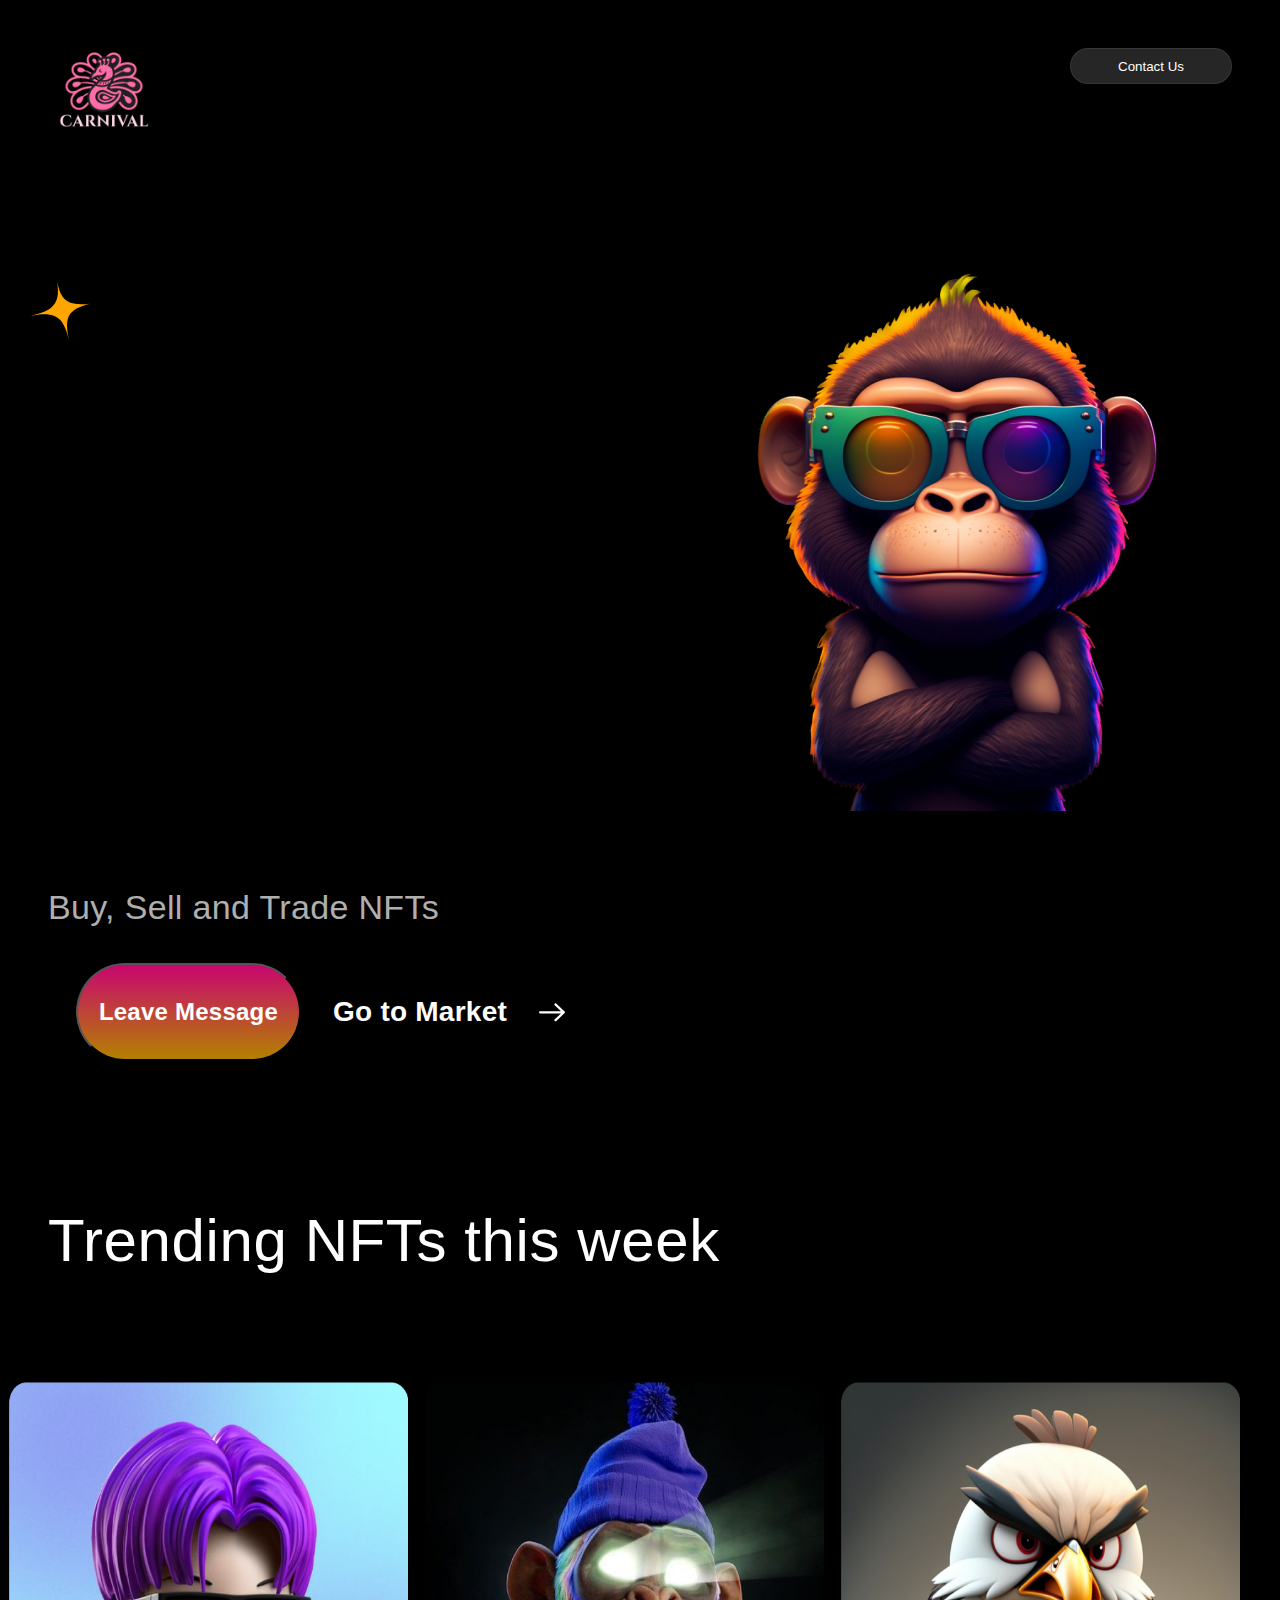
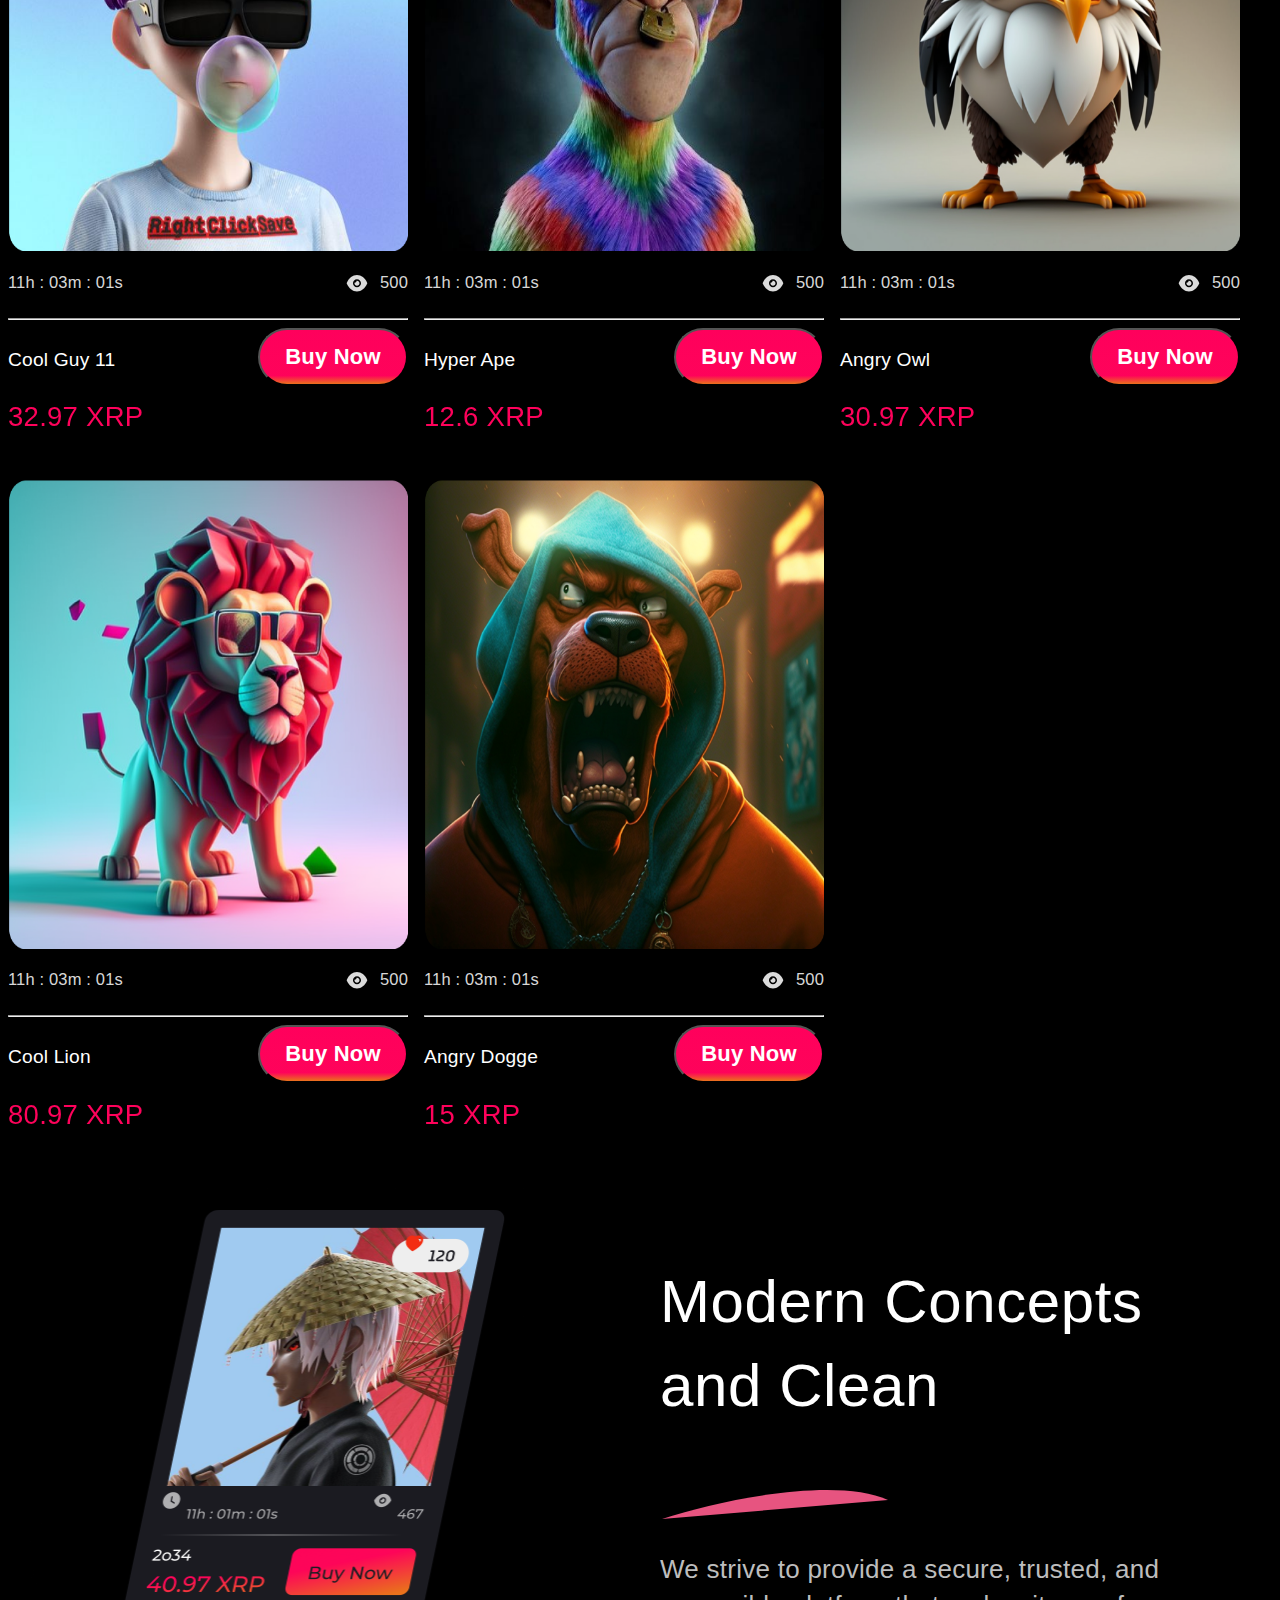
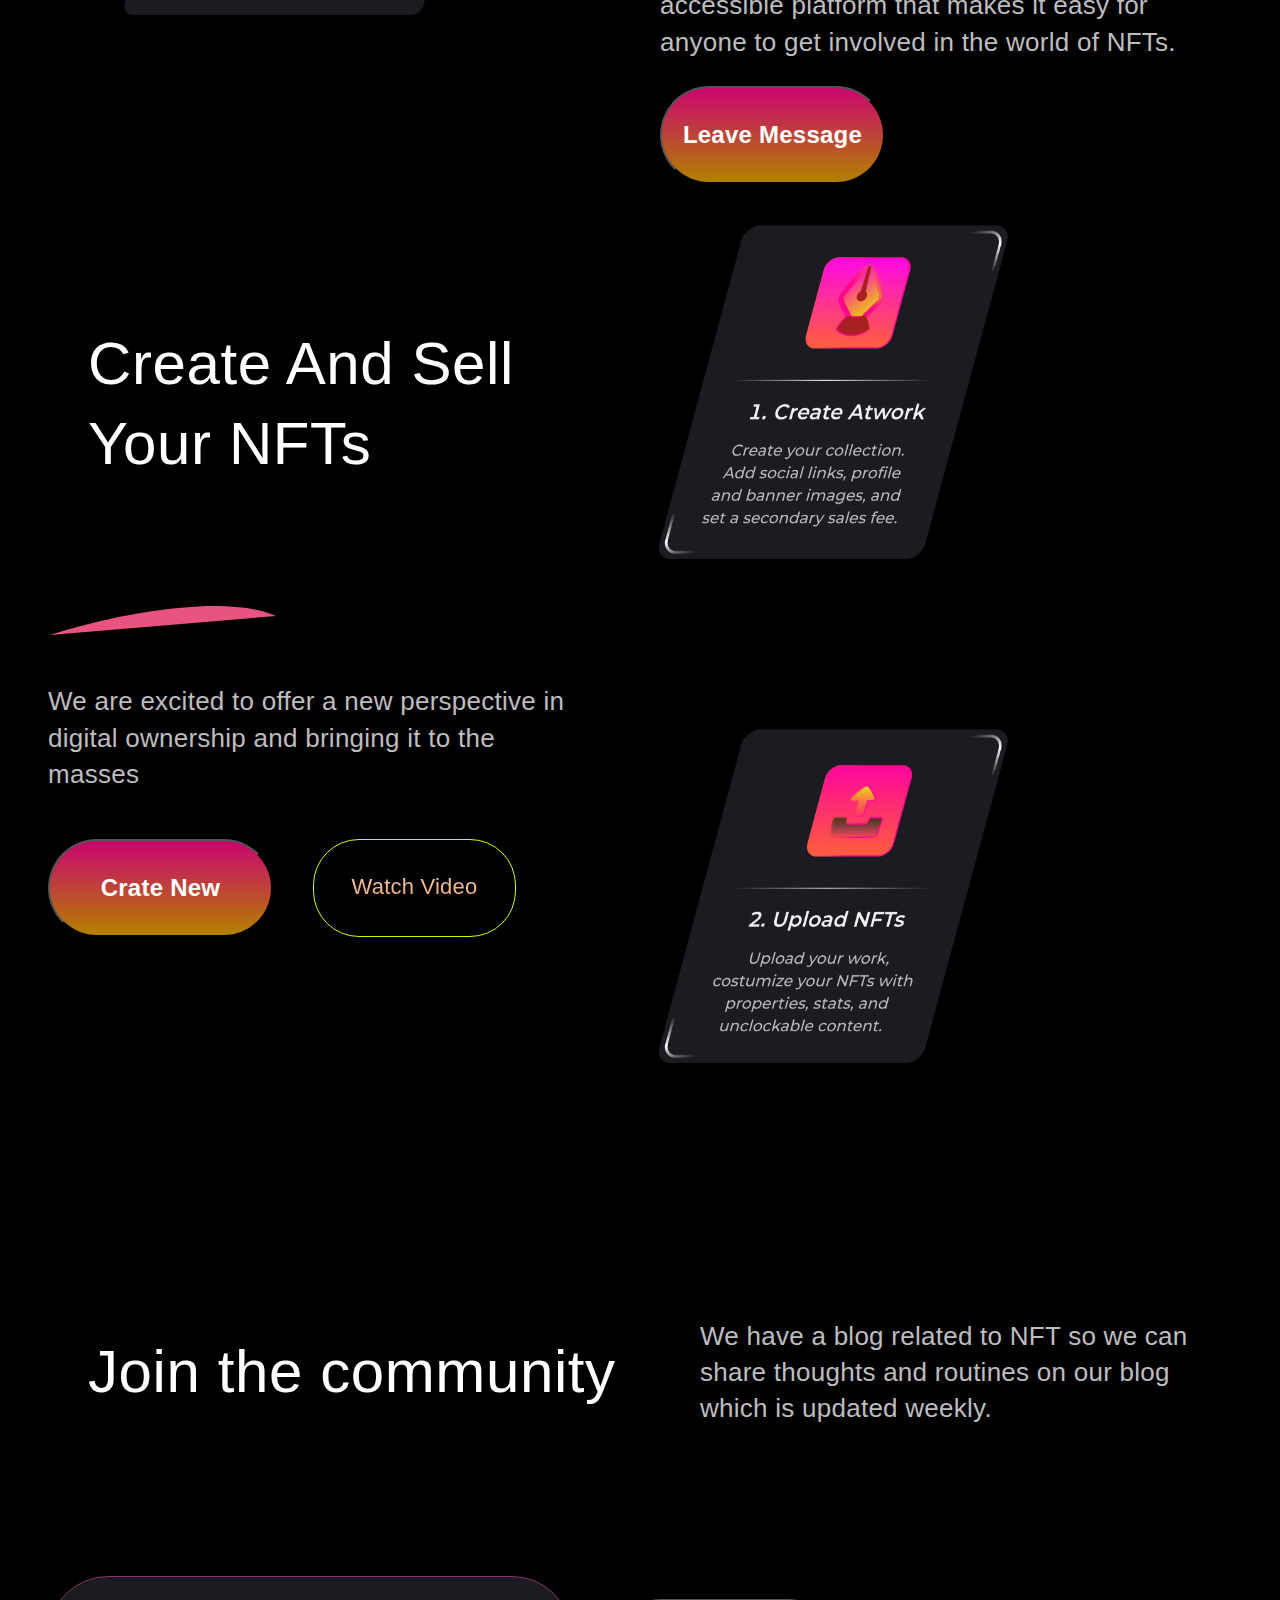
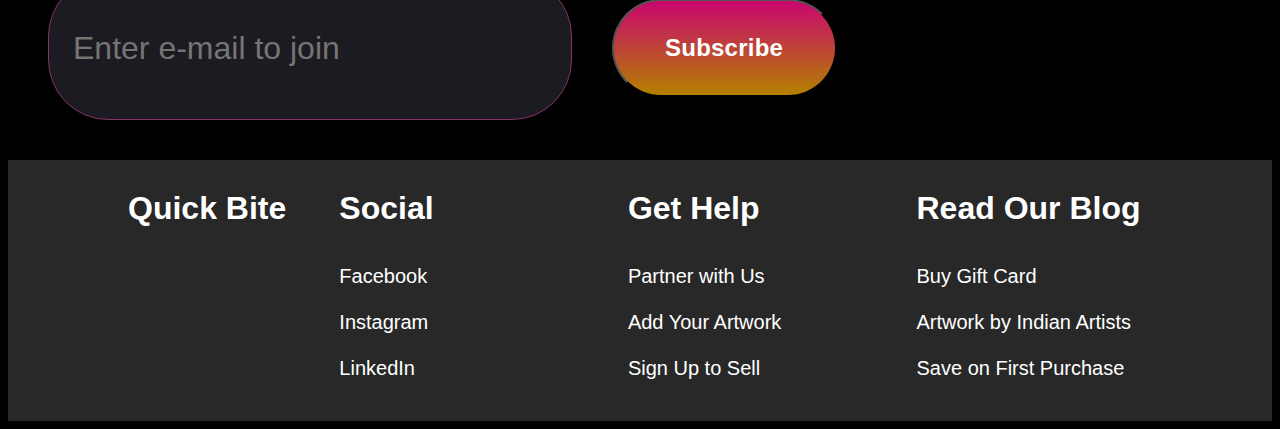
<file: index.html>
<!DOCTYPE html>
<html lang="en">
  <head>
    <meta charset="UTF-8" />
    <meta name="viewport" content="width=device-width, initial-scale=1.0" />
    <title>Indian NFTs MarketPlace</title>
    <link rel="stylesheet" href="style.css" />
  </head>
  <body>
    <nav>
      <div class="navbar p-10">
        <img src="img/logo-png-1.png" alt="" />
        <button>Contact Us</button>
      </div>
    </nav>

    <div>
      <div class="body1">
        <svg
          width="183"
          height="262"
          viewBox="0 0 183 262"
          fill="none"
          xmlns="http://www.w3.org/2000/svg"
        >
          <g filter="url(#filter0_d_0_328)">
            <path
              d="M48.4378 100.608C53.3495 124.533 46.6864 132.934 22.2972 137.941C50.9546 132.057 55.6605 142.599 60.9061 161.341C56.2462 138.643 59.7427 131.532 82.0509 125.673C57.1579 128.227 52.7198 121.466 48.4378 100.608Z"
              fill="orange"
            />
          </g>
        </svg>
        <img src="img/1.png" alt="" />
      </div>

      <div>
        <div class="body2">
          <p>Buy, Sell and Trade NFTs</p>

          <div class="goto-message">
            <button class="message-btn">Leave Message</button>
            <p
              class="markt-btn"
              style="
                font-family: Montserrat, Helvetica;
                font-weight: 600;
                color: var(--text-body);
                font-size: 28px;
                letter-spacing: 0.24px;
                line-height: 36px;
                color: white;
              "
            >
              Go to Market
            </p>
            <svg
              width="26"
              height="19"
              viewBox="0 0 26 19"
              fill="none"
              xmlns="http://www.w3.org/2000/svg"
            >
              <path
                d="M25.654 8.52515L17.3812 0.685009C17.1583 0.480988 16.8597 0.368096 16.5499 0.370648C16.24 0.3732 15.9436 0.490991 15.7245 0.698652C15.5053 0.906313 15.381 1.18723 15.3784 1.48089C15.3757 1.77456 15.4948 2.05748 15.7101 2.26872L21.9655 8.19699H1.18183C0.868389 8.19699 0.567786 8.31499 0.34615 8.52503C0.124514 8.73508 0 9.01996 0 9.31701C0 9.61405 0.124514 9.89893 0.34615 10.109C0.567786 10.319 0.868389 10.437 1.18183 10.437H21.9655L15.7101 16.3653C15.5972 16.4686 15.5072 16.5922 15.4452 16.7288C15.3833 16.8655 15.3507 17.0125 15.3493 17.1612C15.3479 17.3099 15.3778 17.4574 15.4373 17.595C15.4967 17.7327 15.5844 17.8577 15.6954 17.9629C15.8064 18.068 15.9383 18.1512 16.0836 18.2075C16.2288 18.2638 16.3844 18.2922 16.5414 18.2909C16.6983 18.2896 16.8534 18.2587 16.9976 18.2C17.1417 18.1413 17.2721 18.056 17.3812 17.949L25.654 10.1089C25.8755 9.89883 26 9.61399 26 9.31701C26 9.02002 25.8755 8.73519 25.654 8.52515V8.52515Z"
                fill="white"
              />
            </svg>
          </div>
        </div>

        <p class="heading-text">Trending NFTs this week</p>
        <div class="grid-card">
          <div>
            <img class="card-img" src="img/image-18-20.png" alt="" />

            <div class="body1">
              <p class="text-wrapper-37">11h : 03m : 01s</p>
              <div class="card-details">
                <svg
                  width="22"
                  height="18"
                  viewBox="0 0 22 18"
                  fill="none"
                  xmlns="http://www.w3.org/2000/svg"
                >
                  <path
                    fill-rule="evenodd"
                    clip-rule="evenodd"
                    d="M6.96508 9.19732C6.96508 11.3963 8.76515 13.1854 10.9876 13.1854C13.1999 13.1854 15 11.3963 15 9.19732C15 6.98837 13.1999 5.19921 10.9876 5.19921C8.76515 5.19921 6.96508 6.98837 6.96508 9.19732ZM16.9006 3.06017C18.6605 4.41953 20.1588 6.40859 21.2348 8.89741C21.3153 9.08732 21.3153 9.30722 21.2348 9.48713C19.0828 14.4648 15.2514 17.4434 10.9876 17.4434H10.9775C6.72372 17.4434 2.8923 14.4648 0.740269 9.48713C0.659819 9.30722 0.659819 9.08732 0.740269 8.89741C2.8923 3.91977 6.72372 0.951172 10.9775 0.951172H10.9876C13.1195 0.951172 15.1408 1.69082 16.9006 3.06017ZM10.9888 11.6838C12.3665 11.6838 13.4928 10.5644 13.4928 9.19502C13.4928 7.81567 12.3665 6.6962 10.9888 6.6962C10.8681 6.6962 10.7474 6.70619 10.6368 6.72619C10.5966 7.82566 9.6915 8.70525 8.57526 8.70525H8.52498C8.49481 8.86517 8.4747 9.0251 8.4747 9.19502C8.4747 10.5644 9.60099 11.6838 10.9888 11.6838Z"
                    fill="white"
                    fill-opacity="0.86"
                  />
                </svg>
                <p
                  style="
                    font-family: Montserrat, Helvetica;
                    font-weight: 500;
                    color: #ffffffdb;
                    font-size: 16.5px;
                    letter-spacing: 0.16px;
                    line-height: 21.4px;
                    white-space: nowrap;
                  "
                >
                  500
                </p>
              </div>
            </div>
            <hr />
            <div class="card-nftsInfo">
              <div>
                <p class="card-title">Cool Guy 11</p>
                <p class="xrp-text">32.97 XRP</p>
              </div>
              <div>
                <button class="card-btn">Buy Now</button>
              </div>
            </div>
          </div>
          <div>
            <img class="card-img" src="img/image-18-16.png" alt="" />

            <div class="body1">
              <p class="text-wrapper-37">11h : 03m : 01s</p>
              <div class="card-details">
                <svg
                  width="22"
                  height="18"
                  viewBox="0 0 22 18"
                  fill="none"
                  xmlns="http://www.w3.org/2000/svg"
                >
                  <path
                    fill-rule="evenodd"
                    clip-rule="evenodd"
                    d="M6.96508 9.19732C6.96508 11.3963 8.76515 13.1854 10.9876 13.1854C13.1999 13.1854 15 11.3963 15 9.19732C15 6.98837 13.1999 5.19921 10.9876 5.19921C8.76515 5.19921 6.96508 6.98837 6.96508 9.19732ZM16.9006 3.06017C18.6605 4.41953 20.1588 6.40859 21.2348 8.89741C21.3153 9.08732 21.3153 9.30722 21.2348 9.48713C19.0828 14.4648 15.2514 17.4434 10.9876 17.4434H10.9775C6.72372 17.4434 2.8923 14.4648 0.740269 9.48713C0.659819 9.30722 0.659819 9.08732 0.740269 8.89741C2.8923 3.91977 6.72372 0.951172 10.9775 0.951172H10.9876C13.1195 0.951172 15.1408 1.69082 16.9006 3.06017ZM10.9888 11.6838C12.3665 11.6838 13.4928 10.5644 13.4928 9.19502C13.4928 7.81567 12.3665 6.6962 10.9888 6.6962C10.8681 6.6962 10.7474 6.70619 10.6368 6.72619C10.5966 7.82566 9.6915 8.70525 8.57526 8.70525H8.52498C8.49481 8.86517 8.4747 9.0251 8.4747 9.19502C8.4747 10.5644 9.60099 11.6838 10.9888 11.6838Z"
                    fill="white"
                    fill-opacity="0.86"
                  />
                </svg>
                <p
                  style="
                    font-family: Montserrat, Helvetica;
                    font-weight: 500;
                    color: #ffffffdb;
                    font-size: 16.5px;
                    letter-spacing: 0.16px;
                    line-height: 21.4px;
                    white-space: nowrap;
                  "
                >
                  500
                </p>
              </div>
            </div>
            <hr />
            <div class="card-nftsInfo">
              <div>
                <p class="card-title">Hyper Ape</p>
                <p class="xrp-text">12.6 XRP</p>
              </div>
              <div>
                <button class="card-btn">Buy Now</button>
              </div>
            </div>
          </div>
          <div>
            <img class="card-img" src="img/image-18-12.png" alt="" />

            <div class="body1">
              <p class="text-wrapper-37">11h : 03m : 01s</p>
              <div class="card-details">
                <svg
                  width="22"
                  height="18"
                  viewBox="0 0 22 18"
                  fill="none"
                  xmlns="http://www.w3.org/2000/svg"
                >
                  <path
                    fill-rule="evenodd"
                    clip-rule="evenodd"
                    d="M6.96508 9.19732C6.96508 11.3963 8.76515 13.1854 10.9876 13.1854C13.1999 13.1854 15 11.3963 15 9.19732C15 6.98837 13.1999 5.19921 10.9876 5.19921C8.76515 5.19921 6.96508 6.98837 6.96508 9.19732ZM16.9006 3.06017C18.6605 4.41953 20.1588 6.40859 21.2348 8.89741C21.3153 9.08732 21.3153 9.30722 21.2348 9.48713C19.0828 14.4648 15.2514 17.4434 10.9876 17.4434H10.9775C6.72372 17.4434 2.8923 14.4648 0.740269 9.48713C0.659819 9.30722 0.659819 9.08732 0.740269 8.89741C2.8923 3.91977 6.72372 0.951172 10.9775 0.951172H10.9876C13.1195 0.951172 15.1408 1.69082 16.9006 3.06017ZM10.9888 11.6838C12.3665 11.6838 13.4928 10.5644 13.4928 9.19502C13.4928 7.81567 12.3665 6.6962 10.9888 6.6962C10.8681 6.6962 10.7474 6.70619 10.6368 6.72619C10.5966 7.82566 9.6915 8.70525 8.57526 8.70525H8.52498C8.49481 8.86517 8.4747 9.0251 8.4747 9.19502C8.4747 10.5644 9.60099 11.6838 10.9888 11.6838Z"
                    fill="white"
                    fill-opacity="0.86"
                  />
                </svg>
                <p
                  style="
                    font-family: Montserrat, Helvetica;
                    font-weight: 500;
                    color: #ffffffdb;
                    font-size: 16.5px;
                    letter-spacing: 0.16px;
                    line-height: 21.4px;
                    white-space: nowrap;
                  "
                >
                  500
                </p>
              </div>
            </div>
            <hr />
            <div class="card-nftsInfo">
              <div>
                <p class="card-title">Angry Owl</p>
                <p class="xrp-text">30.97 XRP</p>
              </div>
              <div>
                <button class="card-btn">Buy Now</button>
              </div>
            </div>
          </div>
          <div>
            <img class="card-img" src="img/image-18-8.png" alt="" />

            <div class="body1">
              <p class="text-wrapper-37">11h : 03m : 01s</p>
              <div class="card-details">
                <svg
                  width="22"
                  height="18"
                  viewBox="0 0 22 18"
                  fill="none"
                  xmlns="http://www.w3.org/2000/svg"
                >
                  <path
                    fill-rule="evenodd"
                    clip-rule="evenodd"
                    d="M6.96508 9.19732C6.96508 11.3963 8.76515 13.1854 10.9876 13.1854C13.1999 13.1854 15 11.3963 15 9.19732C15 6.98837 13.1999 5.19921 10.9876 5.19921C8.76515 5.19921 6.96508 6.98837 6.96508 9.19732ZM16.9006 3.06017C18.6605 4.41953 20.1588 6.40859 21.2348 8.89741C21.3153 9.08732 21.3153 9.30722 21.2348 9.48713C19.0828 14.4648 15.2514 17.4434 10.9876 17.4434H10.9775C6.72372 17.4434 2.8923 14.4648 0.740269 9.48713C0.659819 9.30722 0.659819 9.08732 0.740269 8.89741C2.8923 3.91977 6.72372 0.951172 10.9775 0.951172H10.9876C13.1195 0.951172 15.1408 1.69082 16.9006 3.06017ZM10.9888 11.6838C12.3665 11.6838 13.4928 10.5644 13.4928 9.19502C13.4928 7.81567 12.3665 6.6962 10.9888 6.6962C10.8681 6.6962 10.7474 6.70619 10.6368 6.72619C10.5966 7.82566 9.6915 8.70525 8.57526 8.70525H8.52498C8.49481 8.86517 8.4747 9.0251 8.4747 9.19502C8.4747 10.5644 9.60099 11.6838 10.9888 11.6838Z"
                    fill="white"
                    fill-opacity="0.86"
                  />
                </svg>
                <p
                  style="
                    font-family: Montserrat, Helvetica;
                    font-weight: 500;
                    color: #ffffffdb;
                    font-size: 16.5px;
                    letter-spacing: 0.16px;
                    line-height: 21.4px;
                    white-space: nowrap;
                  "
                >
                  500
                </p>
              </div>
            </div>
            <hr />
            <div class="card-nftsInfo">
              <div>
                <p class="card-title">Cool Lion</p>
                <p class="xrp-text">80.97 XRP</p>
              </div>
              <div>
                <button class="card-btn">Buy Now</button>
              </div>
            </div>
          </div>
          <div>
            <img class="card-img" src="img/image-18.png" alt="" />

            <div class="body1">
              <p class="text-wrapper-37">11h : 03m : 01s</p>
              <div class="card-details">
                <svg
                  width="22"
                  height="18"
                  viewBox="0 0 22 18"
                  fill="none"
                  xmlns="http://www.w3.org/2000/svg"
                >
                  <path
                    fill-rule="evenodd"
                    clip-rule="evenodd"
                    d="M6.96508 9.19732C6.96508 11.3963 8.76515 13.1854 10.9876 13.1854C13.1999 13.1854 15 11.3963 15 9.19732C15 6.98837 13.1999 5.19921 10.9876 5.19921C8.76515 5.19921 6.96508 6.98837 6.96508 9.19732ZM16.9006 3.06017C18.6605 4.41953 20.1588 6.40859 21.2348 8.89741C21.3153 9.08732 21.3153 9.30722 21.2348 9.48713C19.0828 14.4648 15.2514 17.4434 10.9876 17.4434H10.9775C6.72372 17.4434 2.8923 14.4648 0.740269 9.48713C0.659819 9.30722 0.659819 9.08732 0.740269 8.89741C2.8923 3.91977 6.72372 0.951172 10.9775 0.951172H10.9876C13.1195 0.951172 15.1408 1.69082 16.9006 3.06017ZM10.9888 11.6838C12.3665 11.6838 13.4928 10.5644 13.4928 9.19502C13.4928 7.81567 12.3665 6.6962 10.9888 6.6962C10.8681 6.6962 10.7474 6.70619 10.6368 6.72619C10.5966 7.82566 9.6915 8.70525 8.57526 8.70525H8.52498C8.49481 8.86517 8.4747 9.0251 8.4747 9.19502C8.4747 10.5644 9.60099 11.6838 10.9888 11.6838Z"
                    fill="white"
                    fill-opacity="0.86"
                  />
                </svg>
                <p
                  style="
                    font-family: Montserrat, Helvetica;
                    font-weight: 500;
                    color: #ffffffdb;
                    font-size: 16.5px;
                    letter-spacing: 0.16px;
                    line-height: 21.4px;
                    white-space: nowrap;
                  "
                >
                  500
                </p>
              </div>
            </div>
            <hr />
            <div class="card-nftsInfo">
              <div>
                <p class="card-title">Angry Dogge</p>
                <p class="xrp-text">15 XRP</p>
              </div>
              <div>
                <button class="card-btn">Buy Now</button>
              </div>
            </div>
          </div>
        </div>
        <div class="modern">
          <img
            style="width: 546px; height: 571px"
            src="img/michael.png"
            alt=""
          />
          <div style="margin-top: 2.5rem; padding: 0 2.5rem">
            <p
              style="
                width: 572px;
                font-family: Roboto, Helvetica;
                font-weight: 400;
                color: #ffffff;
                font-size: 60px;
                letter-spacing: 0.6px;
                line-height: 84px;
              "
            >
              Modern Concepts and Clean
            </p>
            <svg
              width="230"
              height="33"
              viewBox="0 0 230 33"
              fill="#E75480"
              xmlns="http://www.w3.org/2000/svg"
            >
              <path
                d="M2 31C61.5214 11.3669 176.274 -11.5635 228 11.9962"
                stroke="url(#paint0_linear_0_85)"
                stroke-width="4"
                stroke-linecap="round"
              />
            </svg>
            <p class="details-blur-text">
              We strive to provide a secure, trusted, and accessible platform
              that makes it easy for anyone to get involved in the world of
              NFTs.
            </p>
            <button class="message-btn mt-6">Leave Message</button>
          </div>
        </div>
        <div class="create-sell">
          <div
            style="
              padding: 2.5rem;
              display: flex;
              flex-direction: column;
              gap: 1.25rem;
            "
          >
            <p class="heading-text">Create And Sell Your NFTs</p>
            <svg
              width="230"
              height="33"
              viewBox="0 0 230 33"
              fill="#E75480"
              xmlns="http://www.w3.org/2000/svg"
            >
              <path
                d="M2 31C61.5214 11.3669 176.274 -11.5635 228 11.9962"
                stroke="url(#paint0_linear_0_85)"
                stroke-width="4"
                stroke-linecap="round"
              />
            </svg>
            <p class="details-blur-text">
              We are excited to offer a new perspective in digital ownership and
              bringing it to the masses
            </p>
            <section
              style="display: flex; gap: 2.5rem; align-items: center"
              class="flex gap-10"
            >
              <button class="message-btn">Crate New</button>
              <button class="watch-btn">Watch Video</button>
            </section>
          </div>
          <div>
            <img
              src="img/create-1.png"
              style="width: 500px; height: 500px"
              alt=""
            />
            <img
              src="img/upload-2.png"
              style="width: 500px; height: 500px"
              alt=""
            />
          </div>
        </div>
        <div class="community">
          <div class="body1">
            <p class="heading-text">Join the community</p>
            <p class="details-blur-text">
              We have a blog related to NFT so we can share thoughts and
              routines on our blog which is updated weekly.
            </p>
          </div>
          <div class="subscribe">
            <input
              placeholder="Enter e-mail to join"
              style="
                padding: 1.5rem;
                width: 40%;
                height: 94px;
                background-color: #1b1b21;
                border-radius: 60px;
                border: 1px solid;
                border-color: #863264;
                color: #ffffff;
                font-size: 2rem;
              "
              type="text"
            />
            <button class="message-btn">Subscribe</button>
          </div>
        </div>
      </div>
    </div>
  </body>
  <footer class="w-full">
    <div style="background-color: #282828">
      <div class="container">
        <!-- Column 1 -->
        <div>
          <h2>Quick Bite</h2>
        </div>

        <!-- Column 2 -->
        <div class="column">
          <h2>Social</h2>
          <ul>
            <li>Facebook</li>
            <li>Instagram</li>
            <li>LinkedIn</li>
          </ul>
        </div>

        <!-- Column 3 -->
        <div class="column">
          <h2>Get Help</h2>
          <ul>
            <li>Partner with Us</li>
            <li>Add Your Artwork</li>
            <li>Sign Up to Sell</li>
          </ul>
        </div>

        <!-- Column 4 -->
        <div class="column">
          <h2 style="text-wrap: nowrap" class="text-lg">Read Our Blog</h2>
          <ul>
            <li>Buy Gift Card</li>
            <li>Artwork by Indian Artists</li>
            <li>Save on First Purchase</li>
          </ul>
        </div>
      </div>
    </div>
  </footer>
</html>
</file>
<file: style.css>
body {
  background-color: black;
}

.navbar {
  display: flex;
  justify-content: space-between;
  padding: 2.5rem;
}

.navbar img {
  width: 8rem;
  width: 7rem;
}

.navbar button {
  width: 162px;
  height: 36px;
  background-color: #ffffff26;
  border-radius: 21px;
  border: 0.8px solid;
  border-color: #ffffff14;
  box-shadow: 0px 4px 12px #00000026;
  text-align: center;
  color: #ffffff;
}

.markt-btn:hover {
  cursor: pointer;
}

.body1 {
  display: flex;
  justify-content: space-between;
}

.body2 {
  padding: 2.5rem;
}

.body2 p {
  font-family: Montserrat, Helvetica;
  font-weight: 500;
  color: #ffffffb2;
  font-size: 34px;
  letter-spacing: 0.34px;
  line-height: 44.2px;
}

.goto-message {
  display: flex;
  align-items: center;
  gap: 2rem;
  margin-top: 1.75rem;
  padding: 0 1.75rem;
}

.grid-card {
  /* padding: 2rem; */
  display: grid;
  grid-template-columns: repeat(1, 1fr);
  gap: 1rem;
  width: 10%;
  /* width: 87%; */
}

.card-details {
  display: flex;
  gap: 0.75rem;
  align-items: center;
  /* flex-directrion: row-reverse; */
}

.card-nftsInfo {
  display: flex;
  justify-content: space-between;
}

/* Media query for medium screens */
@media (min-width: 640px) {
  .grid-card {
    grid-template-columns: repeat(2, 1fr);
  }
}

/* Media query for large screens */
@media (min-width: 768px) {
  .grid-card {
    grid-template-columns: repeat(2, 1fr);
  }
}

/* Media query for extra-large screens */
@media (min-width: 1260px) {
  .grid-card {
    grid-template-columns: repeat(3, 1fr);
  }
}

@media (min-width: 1700px) {
  .grid-card {
    grid-template-columns: repeat(4, 1fr);
  }
}

.card-img {
  width: 400px;
  height: 470px;
  background-size: cover;
  background-position: 50% 50%;
}

.modern {
  display: flex;
  justify-content: space-between;
}

@media (max-width: 768px) {
  .modern {
    flex-direction: column;
    align-items: center;
  }
}

/* Media query for large screens (max-lg) */
@media (max-width: 1024px) {
  .modern {
    flex-direction: column;
    align-items: center;
  }
}

.create-sell {
  display: flex;
}

@media (max-width: 768px) {
  .create-sell {
    flex-direction: column;
    align-items: center;
  }
}

.community {
  padding: 2.5rem;
  display: flex;
  flex-direction: column;
  gap: 4rem;
}

.community .body1 {
  display: flex;
  justify-content: space-between;
  align-items: center;
}

@media (max-width: 768px) {
  .community .body1 {
    flex-direction: column;
    align-items: center;
  }
}

.subscribe {
  display: flex;
  gap: 2.5rem;
  align-items: center;
}

.text-wrapper-37 {
  font-family: "Montserrat", Helvetica;
  font-weight: 500;
  color: #ffffffdb;
  font-size: 16.5px;
  letter-spacing: 0.16px;
  line-height: 21.4px;
  white-space: nowrap;
}
.card-title {
  font-family: Montserrat, Helvetica;
  font-weight: 500;
  color: #ffffff;
  font-size: 19.2px;
  letter-spacing: 0.19px;
  line-height: 25px;
  white-space: nowrap;
}
.xrp-text {
  background: linear-gradient(
    180deg,
    rgb(255, 0, 91.8) 0%,
    rgb(254.56, 2.38, 90.47) 61.46%,
    rgb(254.56, 2.38, 90.47) 73.44%,
    rgb(254.56, 2.38, 90.47) 84.38%,
    rgb(234, 114, 28) 100%
  );
  -webkit-background-clip: text !important;
  background-clip: text;
  -webkit-text-fill-color: transparent;
  /* text-fill-color: transparent; */
  font-family: Montserrat, Helvetica;
  font-weight: 500;
  color: transparent;
  font-size: 27.5px;
  letter-spacing: 0.27px;
  line-height: 35.7px;
  white-space: nowrap;
}
.card-btn {
  width: 150px;
  height: 58px;
  border-radius: 40px;
  font-family: "Montserrat", Helvetica;
  font-weight: 600;
  color: #ffffff;
  font-size: 22px;
  letter-spacing: 0.22px;
  line-height: 28.6px;
  white-space: nowrap;
  background: linear-gradient(
    180deg,
    rgb(255, 0, 91.8) 0%,
    rgb(254.56, 2.38, 90.47) 61.46%,
    rgb(254.56, 2.38, 90.47) 73.44%,
    rgb(254.56, 2.38, 90.47) 84.38%,
    rgb(234, 114, 28) 100%
  );
}

.card-btn:hover {
  cursor: pointer;
}

.message-btn {
  border-radius: 48px;
  border-radius: 51px;
  background: linear-gradient(
    180deg,
    rgba(255, 7, 141, 0.79) 0%,
    rgba(255, 183.6, 0, 0.7) 100%
  );
  width: 225px;
  height: 98px;
  font-family: Montserrat, Helvetica;
  font-weight: 600;
  color: #ffffff;
  font-size: 24px;
  letter-spacing: 0.24px;
  line-height: 36px;
  white-space: nowrap;
}

.message-btn:hover {
  cursor: pointer;
}

.heading-text {
  font-family: Roboto, Helvetica;
  font-weight: 400;
  color: #ffffff;
  font-size: 60px;
  letter-spacing: 0.6px;
  line-height: 80.1px;
  padding: 2.5rem;
}

.details-blur-text {
  width: 532px;
  font-family: Montserrat, Helvetica;
  font-weight: 500;
  color: rgb(189 189 189);
  font-size: 26px;
  letter-spacing: 0.26px;
  line-height: 36.4px;
}

/* Define font styles */
footer h2 {
  color: #ffffff;
  font-size: 32px;
  font-family: "Source Sans Pro", sans-serif;
  font-weight: 800;
  line-height: 42px;
}

footer .text-lg {
  font-size: 1.125rem; /* 18px */
  font-weight: 600;
}

.text-white {
  color: #ffffff;
}

/* Footer styles */
footer {
  width: 100%;
}

.footer-content {
  background-color: #282828;
  padding: 2rem 1rem; /* Adjust the padding as needed */
  text-align: center;
  color: #ffffff;
}

.container {
  max-width: 100%;
  margin-right: auto;
  margin-left: auto;
  display: flex;
  flex-wrap: wrap;
  justify-content: space-between;
}

/* Define styles for columns */
.column {
  width: 100%;
  margin-bottom: 1rem; /* Adjust the margin as needed */
  text-align: left;
}

.column h2 {
  font-size: 32px;
  font-family: "Source Sans Pro", sans-serif;
  font-weight: 800;
  line-height: 42px;
}

.column ul {
  margin-top: 0.5rem; /* Adjust the margin as needed */
  list-style: none;
  padding-left: 0;
}

.column ul li {
  margin-bottom: 0.25rem; /* Adjust the margin as needed */
  font-size: 20px;
  font-family: "Source Sans Pro", sans-serif;
  font-weight: 500;
  line-height: 42px;
  color: #ffffff;
}

.watch-btn {
  width: 203px;
  height: 98px;
  border-radius: 46px;
  border: 1px solid;
  border-color: #d5f70a;
  background: linear-gradient(
    180deg,
    rgb(255, 255, 255) 0%,
    rgb(234, 114, 28) 100%
  );
  -webkit-background-clip: text !important;
  background-clip: text;
  -webkit-text-fill-color: transparent;
  text-fill-color: transparent;
  font-family: "Montserrat", Helvetica;
  font-weight: 500;
  color: transparent;
  font-size: 22px;
  letter-spacing: 0.22px;
  line-height: 28.6px;
  white-space: nowrap;
}

.watch-btn:hover {
  cursor: pointer;
}

/* Media Query for Tablets (768px) */
@media (min-width: 768px) {
  .container {
    max-width: 768px;
  }

  .column {
    width: 48%; /* Two columns in a row */
  }
}

/* Media Query for Desktops (1024px) */
@media (min-width: 1024px) {
  .container {
    max-width: 1024px;
  }

  .column {
    width: 23%; /* Four columns in a row with spacing */
  }

  .column:nth-child(4n) {
    margin-right: 0;
  }
}
</file>
